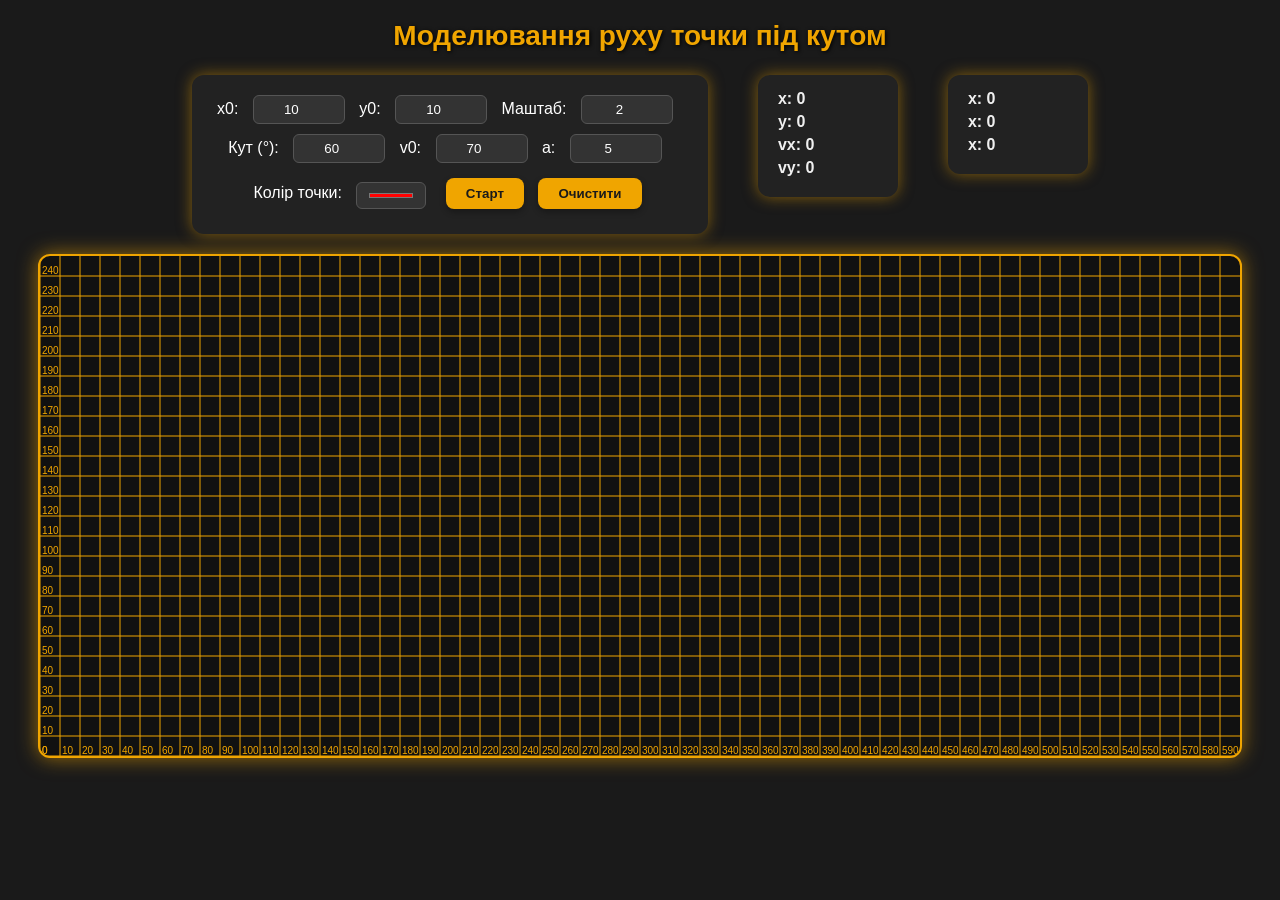
<file: angle motion/index.html>
<!DOCTYPE html>
<html lang="uk">

    <head>
        <meta charset="UTF-8">
        <title>Моделювання руху точки</title>
        <link href="style.css" rel="stylesheet">
    </head>

    <body>

        <h2>Моделювання руху точки під кутом</h2>

        <div class="top-container">
            <div class="controls">
                <label for="x0">x0:</label>
                <input id="x0" type="number" value="10">
                <label for="y0">y0:</label>
                <input id="y0" type="number" value="10">
                <label for="scale">Маштаб:</label>
                <input id="scale" type="number" value="2"><br>
                <label for="angle">Кут (°):</label>
                <input id="angle" type="number" value="60">
                <label for="v0">v0:</label>
                <input id="v0" type="number" value="70">
                <label for="a">a:</label>
                <input id="a" type="number" value="5"><br>
                <label for="point-color">Колір точки:</label>
                <input id="point-color" type="color" value="#ff0000">


                <button onclick="startSimulation()">Старт</button>
                <button onclick="clearCanvas()">Очистити</button>
            </div>
            <div class="info">
                <div id="info-x">x: 0</div>
                <div id="info-y">y: 0</div>
                <div id="info-vx">vx: 0</div>
                <div id="info-vy">vy: 0</div>
            </div>
            <div class="info">
                <div id="info-t">x: 0</div>
                <div id="info-l">x: 0</div>
                <div id="info-h">x: 0</div>
            </div>
        </div>

        <canvas id="canvas"></canvas>
        <div id="tooltip"></div>


        <script src="script.js"></script>
    </body>

</html>
</file>
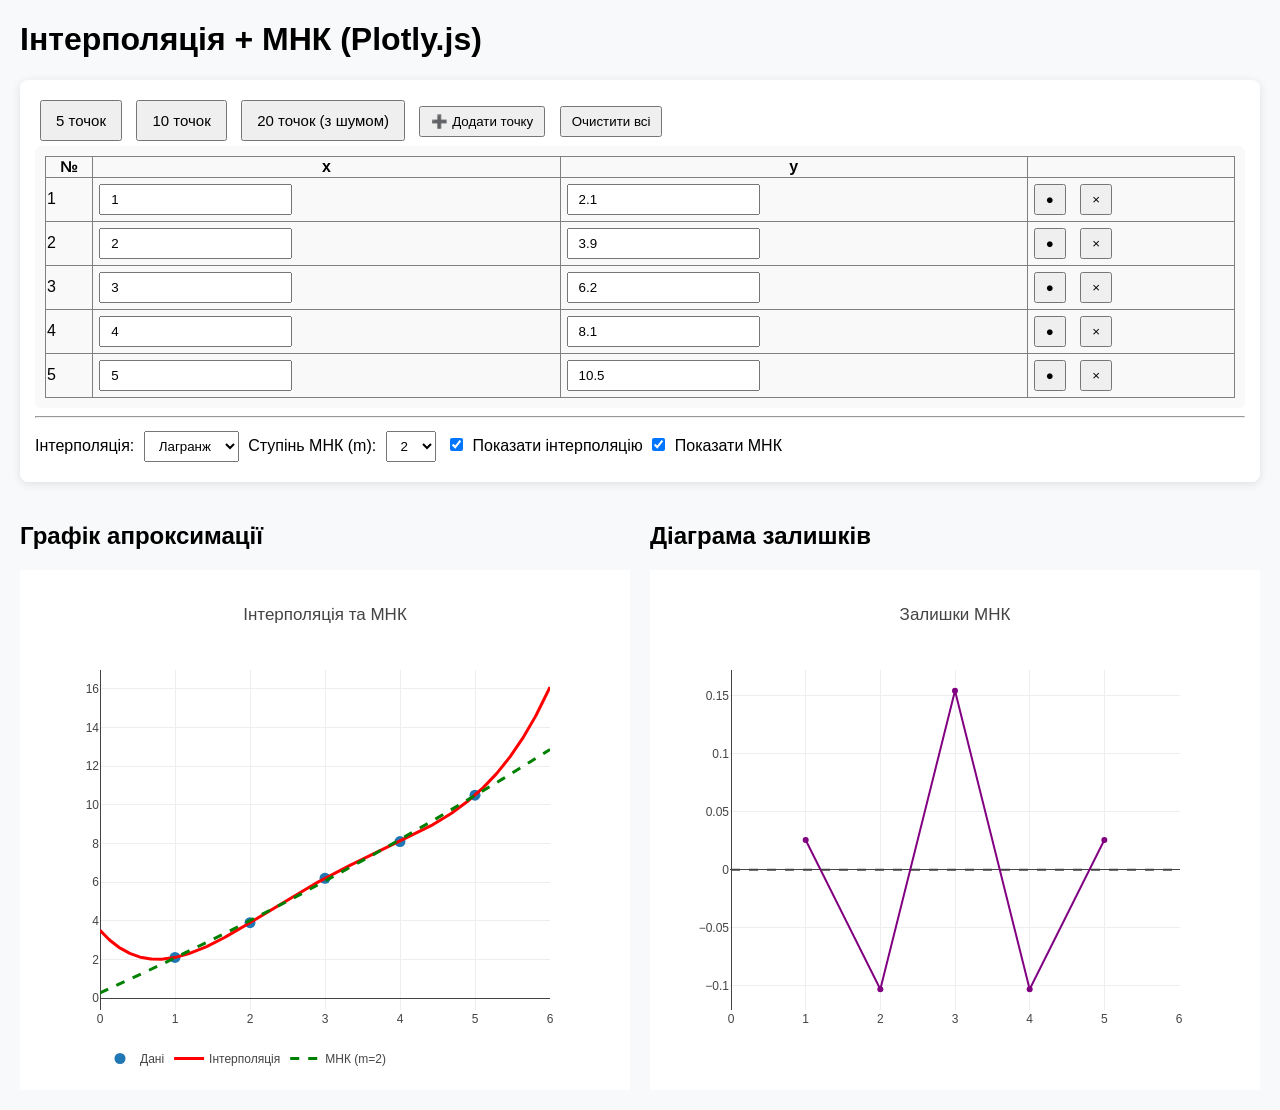
<file: functions_approximation/index.html>
<!DOCTYPE html>
<html lang="uk">

    <head>
        <meta charset="UTF-8">
        <meta name="viewport" content="width=device-width, initial-scale=1.0">
        <title>Інтерполяція та МНК — Plotly.js</title>
        <script src="https://cdn.plot.ly/plotly-2.35.2.min.js"></script>
        <style>
            body {
                font-family: Arial, sans-serif;
                margin: 20px;
                background: #f8f9fa;
            }

            .container {
                max-width: 1400px;
                margin: auto;
            }

            .controls {
                background: white;
                padding: 15px;
                border-radius: 8px;
                box-shadow: 0 2px 10px rgba(0, 0, 0, 0.1);
                margin-bottom: 20px;
            }

            button,
            select,
            input {
                margin: 5px;
                padding: 6px 10px;
            }

            .dataset-btn {
                padding: 10px 14px;
                font-size: 15px;
            }

            #points-list {
                max-height: 280px;
                overflow-y: auto;
                background: #f9f9f9;
                padding: 10px;
                border-radius: 6px;
            }
        </style>
    </head>

    <body>
        <div class="container">
            <h1>Інтерполяція + МНК (Plotly.js)</h1>

            <div class="controls">
                <button class="dataset-btn" onclick="loadDataset(0)">5 точок</button>
                <button class="dataset-btn" onclick="loadDataset(1)">10 точок</button>
                <button class="dataset-btn" onclick="loadDataset(2)">20 точок (з шумом)</button>

                <button onclick="addPoint()">➕ Додати точку</button>
                <button onclick="clearPoints()">Очистити всі</button>

                <div id="points-list"></div>

                <hr>
                <label>Інтерполяція:
                    <select id="interp-method" onchange="updatePlots()">
                        <option value="lagrange">Лагранж</option>
                        <option value="newton">Ньютон</option>
                    </select>
                </label>

                <label>Ступінь МНК (m):
                    <select id="degree" onchange="updatePlots()">
                        <option value="1">1</option>
                        <option value="2" selected>2</option>
                        <option value="3">3</option>
                        <option value="4">4</option>
                    </select>
                </label>

                <label><input type="checkbox" id="show-interp" checked onchange="updatePlots()"> Показати
                    інтерполяцію</label>
                <label><input type="checkbox" id="show-ls" checked onchange="updatePlots()"> Показати МНК</label>
            </div>

            <div style="display:grid; grid-template-columns:1fr 1fr; gap:20px;">
                <div>
                    <h2>Графік апроксимації</h2>
                    <div id="main-plot" style="width:100%; height:520px;"></div>
                </div>
                <div>
                    <h2>Діаграма залишків</h2>
                    <div id="residual-plot" style="width:100%; height:520px;"></div>
                </div>
            </div>
        </div>

        <script>
            // ==================== ДАНІ ====================
            let currentPoints = [];
            let activeIndex = -1;

            const defaultDatasets = [
                { x: [1, 2, 3, 4, 5], y: [2.1, 3.9, 6.2, 8.1, 10.5] },
                { x: [0, 1, 2, 3, 4, 5, 6, 7], y: [1.2, 2.3, 3.5, 4.8, 6.2, 7.5, 8.9, 10.1] },
                {
                    x: [0, 0.5, 1, 1.5, 2, 2.5, 3, 3.5, 4, 4.5, 5, 5.5, 6, 6.5, 7, 7.5, 8, 8.5, 9, 9.5],
                    y: [1.1, 1.4, 2.2, 2.8, 3.5, 4.1, 4.9, 5.2, 6.1, 6.7, 7.3, 7.8, 8.5, 9.2, 10.1, 10.4, 11.2, 11.9, 12.5, 13.1]
                }
            ];

            // ==================== ЗАВАНТАЖЕННЯ ====================
            function loadDataset(idx) {
                currentPoints = defaultDatasets[idx].x.map((xi, i) => ({ x: xi, y: defaultDatasets[idx].y[i] }));
                activeIndex = -1;
                renderPointsList();
                updatePlots();
            }

            // ==================== РЕДАГУВАННЯ ТОЧОК ====================
            function renderPointsList() {
                let html = `<table border="1" style="width:100%; border-collapse:collapse;">
    <tr><th>№</th><th>x</th><th>y</th><th></th></tr>`;

                currentPoints.forEach((p, i) => {
                    html += `<tr ${i === activeIndex ? 'style="background:#fff176"' : ''}>
      <td>${i + 1}</td>
      <td><input type="number" step="0.01" value="${p.x}" onchange="updatePoint(${i},'x',this.value)"></td>
      <td><input type="number" step="0.01" value="${p.y}" onchange="updatePoint(${i},'y',this.value)"></td>
      <td>
        <button onclick="setActive(${i})">●</button>
        <button onclick="deletePoint(${i})">×</button>
      </td>
    </tr>`;
                });
                html += `</table>`;
                document.getElementById('points-list').innerHTML = html;
            }

            function updatePoint(i, key, val) {
                currentPoints[i][key] = parseFloat(val);
                renderPointsList();
                updatePlots();
            }

            function deletePoint(i) {
                currentPoints.splice(i, 1);
                if (activeIndex >= currentPoints.length) activeIndex = -1;
                renderPointsList();
                updatePlots();
            }

            function addPoint() {
                const last = currentPoints[currentPoints.length - 1] || { x: 0, y: 0 };
                currentPoints.push({ x: parseFloat((last.x + 1).toFixed(2)), y: parseFloat((last.y + 1).toFixed(2)) });
                renderPointsList();
                updatePlots();
            }

            function clearPoints() {
                currentPoints = [];
                activeIndex = -1;
                renderPointsList();
                updatePlots();
            }

            function setActive(i) { activeIndex = i; renderPointsList(); updatePlots(); }

            // ==================== МАТЕМАТИКА ====================

            function lagrange(x, xs, ys) {
                let sum = 0;
                for (let i = 0; i < xs.length; i++) {
                    let prod = ys[i];
                    for (let j = 0; j < xs.length; j++) {
                        if (i !== j) prod *= (x - xs[j]) / (xs[i] - xs[j]);
                    }
                    sum += prod;
                }
                return sum;
            }

            function dividedDifferences(xs, ys) {
                const n = xs.length;
                let dd = ys.slice();
                const coeffs = [dd[0]];
                for (let j = 1; j < n; j++) {
                    for (let i = n - 1; i >= j; i--) {
                        dd[i] = (dd[i] - dd[i - 1]) / (xs[i] - xs[i - j]);
                    }
                    coeffs.push(dd[j]);
                }
                return coeffs;
            }

            function newtonEval(x, xs, coeffs) {
                let sum = coeffs[0];
                let prod = 1;
                for (let i = 1; i < coeffs.length; i++) {
                    prod *= (x - xs[i - 1]);
                    sum += coeffs[i] * prod;
                }
                return sum;
            }

            // ==================== СТАБІЛЬНИЙ МНК ====================
            function polyFit(xs, ys, m) {
                const n = xs.length;
                const A = xs.map(x => {
                    const row = [];
                    let p = 1;
                    for (let j = 0; j <= m; j++) {
                        row.push(p);
                        p *= x;
                    }
                    return row;
                });

                // Normal equations: ATA * c = ATy
                const ATA = Array(m + 1).fill(0).map(() => Array(m + 1).fill(0));
                const ATy = Array(m + 1).fill(0);

                for (let i = 0; i < n; i++) {
                    for (let j = 0; j <= m; j++) {
                        for (let k = 0; k <= m; k++) {
                            ATA[j][k] += A[i][j] * A[i][k];
                        }
                        ATy[j] += A[i][j] * ys[i];
                    }
                }

                // Розв'язуємо ATA * c = ATy за допомогою Gaussian elimination з частковим пивотингом
                return gaussianElimination(ATA, ATy);
            }

            function gaussianElimination(A, b) {
                const n = A.length;
                const M = A.map((row, i) => [...row, b[i]]);

                for (let i = 0; i < n; i++) {
                    // Partial pivoting
                    let maxRow = i;
                    for (let k = i + 1; k < n; k++) {
                        if (Math.abs(M[k][i]) > Math.abs(M[maxRow][i])) maxRow = k;
                    }
                    [M[i], M[maxRow]] = [M[maxRow], M[i]];

                    if (Math.abs(M[i][i]) < 1e-12) {
                        console.warn("Матриця погано обумовлена");
                        return Array(n).fill(0); // fallback
                    }

                    for (let k = i + 1; k < n; k++) {
                        const c = -M[k][i] / M[i][i];
                        for (let j = i; j <= n; j++) {
                            M[k][j] += c * M[i][j];
                        }
                    }
                }

                const x = new Array(n).fill(0);
                for (let i = n - 1; i >= 0; i--) {
                    x[i] = M[i][n] / M[i][i];
                    for (let k = i - 1; k >= 0; k--) {
                        M[k][n] -= M[k][i] * x[i];
                    }
                }
                return x;
            }

            // ==================== ГРАФІКИ ====================
            let mainPlot, residualPlot;

            function updatePlots() {
                if (currentPoints.length < 2) {
                    console.log("Потрібно мінімум 2 точки");
                    return;
                }

                const xs = currentPoints.map(p => p.x);
                const ys = currentPoints.map(p => p.y);
                const xMin = Math.min(...xs) - 1;
                const xMax = Math.max(...xs) + 1;
                const xDense = Array.from({ length: 400 }, (_, i) => xMin + i * (xMax - xMin) / 399);

                const method = document.getElementById('interp-method').value;
                const m = parseInt(document.getElementById('degree').value);

                // Інтерполяція
                let yInterp = [];
                if (method === 'lagrange') {
                    yInterp = xDense.map(x => lagrange(x, xs, ys));
                } else {
                    const coeffs = dividedDifferences(xs, ys);
                    yInterp = xDense.map(x => newtonEval(x, xs, coeffs));
                }

                // МНК
                const lsCoeffs = polyFit(xs, ys, m);
                const yLS = xDense.map(x => {
                    let val = 0, px = 1;
                    for (let c of lsCoeffs) {
                        val += c * px;
                        px *= x;
                    }
                    return val;
                });

                const traces = [
                    { x: xs, y: ys, mode: 'markers', name: 'Дані', marker: { size: 11, color: '#1f77b4' } }
                ];

                if (document.getElementById('show-interp').checked) {
                    traces.push({ x: xDense, y: yInterp, mode: 'lines', name: 'Інтерполяція', line: { color: 'red', width: 3 } });
                }
                if (document.getElementById('show-ls').checked) {
                    traces.push({ x: xDense, y: yLS, mode: 'lines', name: `МНК (m=${m})`, line: { color: 'green', width: 3, dash: 'dash' } });
                }

                if (activeIndex >= 0) {
                    traces.push({
                        x: [xs[activeIndex]], y: [ys[activeIndex]],
                        mode: 'markers', name: 'Активна точка',
                        marker: { size: 16, color: 'yellow', line: { color: 'black', width: 3 } }
                    });
                }

                Plotly.react('main-plot', traces, { title: 'Інтерполяція та МНК', legend: { orientation: 'h' } });

                // Залишки
                const yPred = xs.map(x => {
                    let val = 0, px = 1;
                    for (let c of lsCoeffs) { val += c * px; px *= x; }
                    return val;
                });
                const residuals = ys.map((y, i) => y - yPred[i]);

                Plotly.react('residual-plot', [{
                    x: xs, y: residuals, mode: 'markers+lines',
                    name: 'Залишки', marker: { color: 'purple' }
                }], {
                    title: 'Залишки МНК',
                    shapes: [{ type: 'line', x0: xMin, x1: xMax, y0: 0, y1: 0, line: { color: '#444', dash: 'dash' } }]
                });
            }

            // Запуск
            loadDataset(0);
        </script>
    </body>

</html>
</file>
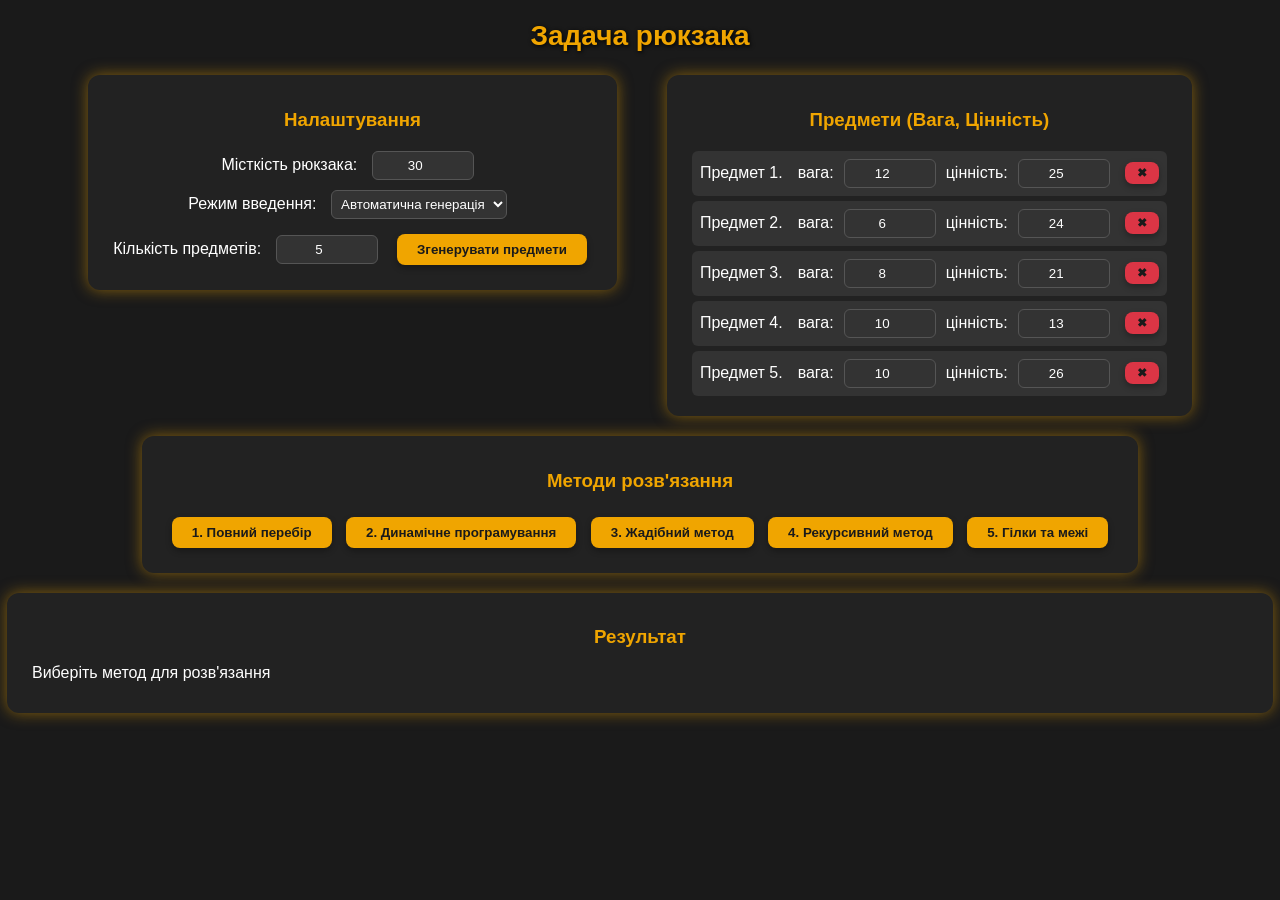
<file: knapsack problem/index.html>
<!DOCTYPE html>
<html lang="uk">

    <head>
        <meta charset="UTF-8">
        <meta name="viewport" content="width=device-width, initial-scale=1.0">
        <title>Задача рюкзака</title>
        <link href="style.css" rel="stylesheet">
    </head>

    <body>
        <h2>Задача рюкзака</h2>

        <div class="top-container">
            <div class="controls">
                <h3>Налаштування</h3>
                <div>
                    <label for="capacity">Місткість рюкзака: </label>
                    <input id="capacity" type="number" value="30" min="10">
                </div>
                <div>
                    <label for="inputMode">Режим введення: </label>
                    <select id="inputMode"
                        style="background: #333; color: white; padding: 5px; border-radius: 6px; width: auto;">
                        <option value="auto">Автоматична генерація</option>
                        <option value="manual">Ручне введення</option>
                    </select>
                </div>
                <div id="autoControls">
                    <label for="itemCount">Кількість предметів: </label>
                    <input id="itemCount" type="number" value="5" min="1" max="8">
                    <button id="generateBtn">Згенерувати предмети</button>
                </div>
                <div id="manualControls" style="display: none;">
                    <button id="addItemBtn">+ Додати предмет</button>
                    <button id="clearItemsBtn">Очистити всі</button>
                </div>
            </div>

            <div class="controls">
                <h3>Предмети (Вага, Цінність)</h3>
                <div id="itemsList">
                    <p>Натисніть "Згенерувати" або додайте предмети вручну</p>
                </div>
            </div>
        </div>

        <div class="controls" style="margin: 20px auto; width: fit-content;">
            <h3>Методи розв'язання</h3>
            <button id="bruteForceBtn">1. Повний перебір</button>
            <button id="dynamicBtn">2. Динамічне програмування</button>
            <button id="greedyBtn">3. Жадібний метод</button>
            <button id="recursiveBtn">4. Рекурсивний метод</button>
            <button id="branchBoundBtn">5. Гілки та межі</button>

        </div>

        <div class="controls" style="margin: 20px auto; width: 95%;">
            <h3>Результат</h3>
            <div id="result">
                <p>Виберіть метод для розв'язання</p>
            </div>
        </div>

        <script src="js/main.js"></script>
        <script src="js/bruteForce.js"></script>
        <script src="js/dynamic.js"></script>
        <script src="js/greedy.js"></script>
        <script src="js/branchBound.js"></script>
        <script src="js/recursive.js"></script>
    </body>

</html>
</file>
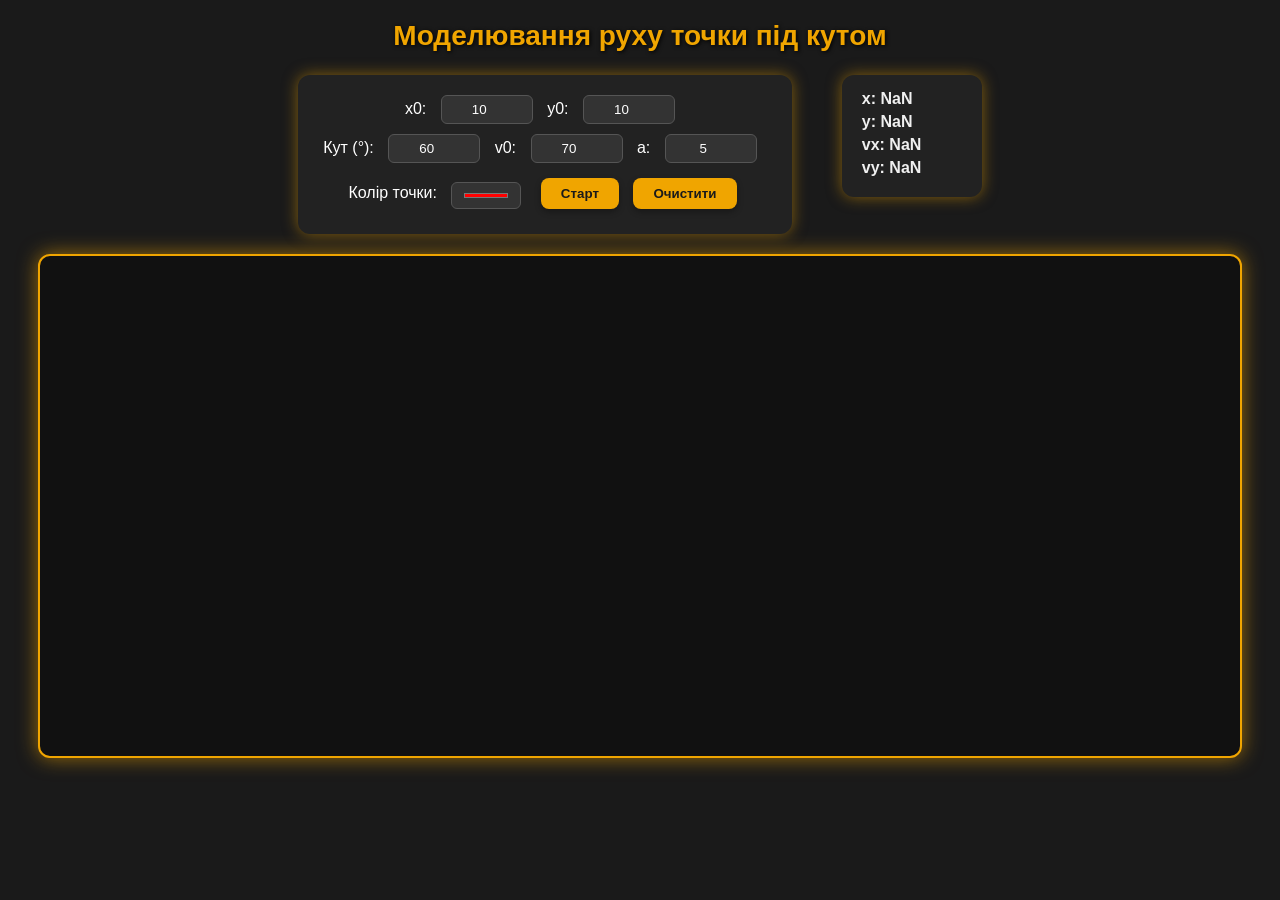
<file: rectilinear motion/index.html>
<!DOCTYPE html>
<html lang="uk">

    <head>
        <meta charset="UTF-8">
        <title>Моделювання руху точки</title>
        <link href="style.css" rel="stylesheet">
    </head>

    <body>

        <h2>Моделювання руху точки під кутом</h2>

        <div class="top-container">
            <div class="controls">
                <label for="x0">x0:</label>
                <input id="x0" type="number" value="10">
                <label for="y0">y0:</label>
                <input id="y0" type="number" value="10"><br>
                <label for="angle">Кут (°):</label>
                <input id="angle" type="number" value="60">
                <label for="v0">v0:</label>
                <input id="v0" type="number" value="70">
                <label for="a">a:</label>
                <input id="a" type="number" value="5"><br>
                <label for="point-color">Колір точки:</label>
                <input id="point-color" type="color" value="#ff0000">

                <button onclick="startSimulation()">Старт</button>
                <button onclick="clearCanvas()">Очистити</button>
            </div>
            <div id="info">
                <div id="info-x">x: 0</div>
                <div id="info-y">y: 0</div>
                <div id="info-vx">vx: 0</div>
                <div id="info-vy">vy: 0</div>
            </div>
        </div>

        <canvas id="canvas"></canvas>


        <script src="script.js"></script>
    </body>

</html>
</file>
<file: angle motion/style.css>
body {
    padding: 0;
    margin: 0;
    font-family: 'Segoe UI', Tahoma, Geneva, Verdana, sans-serif;
    color: #ffffff;
    text-align: center;
    background: #1a1a1a;
}

h2 {
    margin-top: 20px;
    font-size: 28px;
    color: #f0a500;
    text-shadow: 1px 1px 4px #000000;
}

.top-container {
    display: flex;
    gap: 50px;
    align-items: flex-start;
    justify-content: center;
    margin-top: 20px;
}

.controls {
    padding: 15px 25px;
    background: #222222;
    border-radius: 12px;
    box-shadow: 0 0 15px rgb(240 165 0 / 50%);
}

input[type="number"], input[type="color"] {
    width: 70px;
    padding: 6px 10px;
    margin: 5px 10px;
    color: #ffffff;
    text-align: center;
    background: #333333;
    border: 1px solid #555555;
    border-radius: 6px;
    transition: all 0.2s ease;
}

input[type="number"]:focus, input[type="color"]:focus {
    border-color: #f0a500;
    outline: none;
    box-shadow: 0 0 5px #f0a500;
}

button {
    padding: 8px 20px;
    margin: 10px 5px;
    font-weight: bold;
    color: #1a1a1a;
    cursor: pointer;
    background: #f0a500;
    border: none;
    border-radius: 8px;
    box-shadow: 0 3px 6px rgb(0 0 0 / 30%);
    transition: all 0.2s ease;
}

button:hover {
    background: #ffbf00;
    box-shadow: 0 5px 10px rgb(0 0 0 / 40%);
    transform: translateY(-2px);
}

canvas {
    display: block;
    width: 1200px;
    height: 500px;
    margin: 20px auto;
    background: #111111;
    border: 2px solid #f0a500;
    border-radius: 12px;
    box-shadow: 0 0 20px rgb(240 165 0 / 60%);
}

.info {
    display: flex;
    flex-direction: column;
    align-items: flex-start;
    min-width: 100px;
    padding: 15px 20px;
    font-weight: bold;
    color: #f0f0f0;
    background: #222222;
    border-radius: 12px;
    box-shadow: 0 0 15px rgb(240 165 0 / 50%);
}

.info div {
  margin-bottom: 5px;
}

#tooltip {
  position: absolute;
  z-index: 10; /* щоб був поверх canvas */
  display: none; /* спочатку прихований */
  padding: 2px 6px;
  font-size: 12px;
  color: #111111;
  pointer-events: none;
  background: #f0a500;
  border-radius: 4px;
}
</file>
<file: knapsack problem/style.css>
body {
    padding: 0;
    margin: 0;
    font-family: 'Segoe UI', Tahoma, Geneva, Verdana, sans-serif;
    color: #ffffff;
    text-align: center;
    background: #1a1a1a;
}

h2 {
    margin-top: 20px;
    font-size: 28px;
    color: #f0a500;
    text-shadow: 1px 1px 4px #000000;
}

h3 {
    margin-bottom: 15px;
    color: #f0a500;
}

h4 {
    margin: 15px 0 10px;
    color: #f0a500;
}

.top-container {
    display: flex;
    flex-wrap: wrap;
    gap: 50px;
    align-items: flex-start;
    justify-content: center;
    margin-top: 20px;
}

.controls {
    padding: 15px 25px;
    background: #222222;
    border-radius: 12px;
    box-shadow: 0 0 15px rgb(240 165 0 / 50%);
}

input[type="number"], select {
    width: 80px;
    padding: 6px 10px;
    margin: 5px 10px;
    color: #ffffff;
    text-align: center;
    background: #333333;
    border: 1px solid #555555;
    border-radius: 6px;
    transition: all 0.2s ease;
}

input[type="number"]:focus, select:focus {
    border-color: #f0a500;
    outline: none;
    box-shadow: 0 0 5px #f0a500;
}

button {
    padding: 8px 20px;
    margin: 10px 5px;
    font-weight: bold;
    color: #1a1a1a;
    cursor: pointer;
    background: #f0a500;
    border: none;
    border-radius: 8px;
    box-shadow: 0 3px 6px rgb(0 0 0 / 30%);
    transition: all 0.2s ease;
}

button:hover {
    background: #ffbf00;
    box-shadow: 0 5px 10px rgb(0 0 0 / 40%);
    transform: translateY(-2px);
}

button:active {
    transform: translateY(0);
}

.delete-btn {
    padding: 4px 12px;
    margin: 0;
    font-size: 12px;
    background: #dc3545;
}

.delete-btn:hover {
    background: #c82333;
}

#itemsList {
    min-width: 300px;
    max-height: 400px;
    margin-top: 10px;
    overflow-y: auto;
    text-align: left;
}

.item-row {
    display: flex;
    gap: 15px;
    align-items: center;
    justify-content: space-between;
    padding: 8px;
    margin: 5px 0;
    background: #333333;
    border-radius: 6px;
}

.item-inputs {
    display: flex;
    gap: 10px;
    align-items: center;
}

.item-inputs input {
    width: 60px;
    margin: 0;
}

.result-item {
    padding: 10px;
    margin: 10px 0;
    text-align: left;
    background: #333333;
    border-radius: 8px;
}

.result-value {
    font-weight: bold;
    color: #f0a500;
}

#result {
    max-height: none;
    overflow-y: visible;
    text-align: left;
}

.combinations-table {
    width: 100%;
    margin-top: 10px;
    font-size: 13px;
    border-collapse: collapse;
}

.combinations-table th {
    padding: 12px 8px;
    font-weight: bold;
    color: #f0a500;
    background: #444444;
    border: 1px solid #555555;
}

.combinations-table td {
    padding: 8px;
    border: 1px solid #555555;
}

.combinations-container {
    max-height: 500px;
    margin-top: 15px;
    overflow-y: auto;
    background: #1e1e1e;
    border-radius: 8px;
}

.dp-table {
    width: 100%;
    min-width: 600px;
    font-size: 12px;
    border-collapse: collapse;
}

.dp-table th {
    padding: 10px 6px;
    font-weight: bold;
    color: #f0a500;
    text-align: center;
    background: #444444;
    border: 1px solid #555555;
}

.dp-table td {
    padding: 8px 4px;
    text-align: center;
    border: 1px solid #555555;
    transition: all 0.2s ease;
}

.dp-table .row-header {
    min-width: 60px;
    font-weight: bold;
    color: #f0a500;
    text-align: center;
    background: #444444;
}

.dp-table .row-header strong {
    font-size: 14px;
}

.dp-cell {
    font-weight: normal;
    background: #2a2a2a;
}

.dp-cell.filled-cell {
    background: #333333;
}

.dp-cell.taken-cell {
    font-weight: bold;
    color: #4CAF50;
    background: #2a4a2a;
}

.combinations-container::-webkit-scrollbar {
    width: 10px;
    height: 10px;
}

.combinations-container::-webkit-scrollbar-track {
    background: #2a2a2a;
    border-radius: 10px;
}

.combinations-container::-webkit-scrollbar-thumb {
    background: #f0a500;
    border-radius: 10px;
}

.combinations-container::-webkit-scrollbar-thumb:hover {
    background: #ffbf00;
}


::-webkit-scrollbar {
    width: 12px;
    height: 12px;
}

::-webkit-scrollbar-track {
    background: #1a1a1a;
    border-radius: 10px;
}

::-webkit-scrollbar-thumb {
    background: #f0a500;
    border-radius: 10px;
}

::-webkit-scrollbar-thumb:hover {
    background: #ffbf00;
}

::-webkit-scrollbar-corner {
    background: #1a1a1a;
}


#itemsList::-webkit-scrollbar {
    width: 8px;
}

#itemsList::-webkit-scrollbar-track {
    background: #2a2a2a;
    border-radius: 10px;
}

#itemsList::-webkit-scrollbar-thumb {
    background: #f0a500;
    border-radius: 10px;
}

#itemsList::-webkit-scrollbar-thumb:hover {
    background: #ffbf00;
}

.final-result {
    background: #222222;
    border-left: 4px solid #f0a500;
}

.overflow-x-auto {
    overflow-x: auto;
}

.greedy-table {
    width: 100%;
    margin-top: 10px;
    font-size: 13px;
    border-collapse: collapse;
}

.greedy-table th {
    padding: 12px 8px;
    font-weight: bold;
    color: #f0a500;
    background: #444444;
    border: 1px solid #555555;
}

.greedy-table td {
    padding: 8px;
    border: 1px solid #555555;
}

.greedy-table .take-row {
    background: rgb(76 175 80 / 10%);
}

.greedy-table .reject-row {
    background: rgb(255 107 107 / 5%);
}

.greedy-table .decision-take {
    font-weight: bold;
    color: #4CAF50;
}

.greedy-table .decision-reject {
    color: #ff6b6b;
}

.sorting-table {
    width: 100%;
    margin-top: 10px;
    font-size: 12px;
    border-collapse: collapse;
}

.sorting-table th {
    padding: 8px;
    color: #f0a500;
    background: #555555;
    border: 1px solid #666666;
}

.sorting-table td {
    padding: 6px;
    text-align: center;
    border: 1px solid #666666;
}

.sorting-table .ratio-value {
    font-weight: bold;
    color: #f0a500;
}

.summary-table {
    width: 100%;
    margin-top: 10px;
    border-collapse: collapse;
}

.summary-table td {
    padding: 8px;
    border-bottom: 1px solid #444444;
}

.summary-table td:first-child {
    width: 60%;
    font-weight: bold;
}

.summary-table .total-value {
    font-size: 18px;
    font-weight: bold;
    color: #f0a500;
}

.bag-table {
    width: 100%;
    margin-top: 10px;
    font-size: 13px;
    border-collapse: collapse;
}

.bag-table th {
    padding: 10px 6px;
    font-weight: bold;
    color: #f0a500;
    text-align: center;
    background: #444444;
    border: 1px solid #555555;
}

.bag-table td {
    padding: 8px 6px;
    text-align: center;
    border: 1px solid #555555;
}

.bag-table .take-row {
    background: rgb(76 175 80 / 15%);
    border-left: 3px solid #4CAF50;
}

.bag-table .reject-row {
    background: rgb(255 107 107 / 8%);
    border-left: 3px solid #ff6b6b;
}

.bag-table .value-highlight {
    font-size: 14px;
    font-weight: bold;
    color: #f0a500;
}


.tree-container {
    padding: 20px;
    overflow-x: auto;
    background: #1e1e1e;
    border-radius: 8px;
}

.tree {
    min-width: 100%;
    padding: 20px;
    font-family: 'Segoe UI', Tahoma, Geneva, Verdana, sans-serif;
}

.tree-node {
    position: relative;
    margin-bottom: 20px;
}

.node-content {
    display: inline-block;
    min-width: 280px;
    padding: 12px 15px;
    background: linear-gradient(135deg, #2a2a2a 0%, #222222 100%);
    border: 1px solid #444444;
    border-radius: 10px;
    box-shadow: 0 2px 8px rgb(0 0 0 / 30%);
}

.node-title {
    margin-bottom: 8px;
    font-size: 14px;
    font-weight: bold;
    color: #f0a500;
}

.node-info {
    display: flex;
    gap: 20px;
    margin-bottom: 5px;
    font-size: 12px;
    color: #dddddd;
}

.node-current {
    display: flex;
    gap: 20px;
    padding-top: 5px;
    margin-top: 5px;
    font-size: 11px;
    color: #aaaaaa;
    border-top: 1px solid #444444;
}

.node-items {
    margin-top: 5px;
    font-size: 12px;
    color: #4CAF50;
}

.node-children {
    position: relative;
    display: flex;
    flex-wrap: wrap;
    gap: 40px;
    margin-top: 15px;
    margin-left: 30px;
}

.node-children::before {
    position: absolute;
    top: -10px;
    left: 20px;
    width: calc(100% - 40px);
    height: 2px;
    content: '';
    background: linear-gradient(90deg, #444444, #f0a500, #444444);
}

.branch {
    position: relative;
    padding-left: 20px;
}

.branch::before {
    position: absolute;
    top: -10px;
    left: 0;
    width: 2px;
    height: 30px;
    content: '';
    background: #f0a500;
}

.branch-label {
    display: inline-block;
    padding: 4px 10px;
    margin-bottom: 10px;
    font-size: 11px;
    font-weight: bold;
    background: #333333;
    border-radius: 15px;
}

.branch-left .branch-label {
    color: #4CAF50;
    background: rgb(76 175 80 / 20%);
    border: 1px solid #4CAF50;
}

.branch-right .branch-label {
    color: #ff6b6b;
    background: rgb(255 107 107 / 20%);
    border: 1px solid #ff6b6b;
}

.branch-content {
    margin-top: 10px;
}

.leaf-node {
    margin: 10px 0;
}

.leaf-node.valid-leaf .node-content {
    background: linear-gradient(135deg, #1a3a1a 0%, #0a2a0a 100%);
    border-color: #4CAF50;
}

.leaf-node.invalid-leaf .node-content {
    background: linear-gradient(135deg, #3a1a1a 0%, #2a0a0a 100%);
    border-color: #ff6b6b;
    opacity: 0.8;
}

.leaf-node .node-title {
    color: #f0a500;
}

.valid-leaf .node-items {
    color: #4CAF50;
}


.tree-container::-webkit-scrollbar {
    height: 10px;
}

.tree-container::-webkit-scrollbar-track {
    background: #2a2a2a;
    border-radius: 10px;
}

.tree-container::-webkit-scrollbar-thumb {
    background: #f0a500;
    border-radius: 10px;
}

.pruned-node .node-content.pruned {
    text-decoration: line-through;
    background: linear-gradient(135deg, #3a3a3a 0%, #2a2a2a 100%);
    filter: grayscale(0.3);
    border-color: #666666;
    opacity: 0.7;
}

.pruned-node .node-title {
    color: #888888;
}

.bound-value {
    padding: 2px 6px;
    font-weight: bold;
    color: #f0a500;
    background: rgb(240 165 0 / 10%);
    border-radius: 4px;
}
</file>
<file: rectilinear motion/style.css>
body {
    padding: 0;
    margin: 0;
    font-family: 'Segoe UI', Tahoma, Geneva, Verdana, sans-serif;
    color: #ffffff;
    text-align: center;
    background: #1a1a1a; /* темний фон */
}

h2 {
    margin-top: 20px;
    font-size: 28px;
    color: #f0a500;
    text-shadow: 1px 1px 4px #000000;
}

.top-container {
    display: flex;
    gap: 50px;
    align-items: flex-start;
    justify-content: center;
    margin-top: 20px;
}

.controls {
    padding: 15px 25px;
    background: #222222;
    border-radius: 12px;
    box-shadow: 0 0 15px rgb(240 165 0 / 50%);
}

input[type="number"], input[type="color"] {
    width: 70px;
    padding: 6px 10px;
    margin: 5px 10px;
    color: #ffffff;
    text-align: center;
    background: #333333;
    border: 1px solid #555555;
    border-radius: 6px;
    transition: all 0.2s ease;
}

input[type="number"]:focus, input[type="color"]:focus {
    border-color: #f0a500;
    outline: none;
    box-shadow: 0 0 5px #f0a500;
}

button {
    padding: 8px 20px;
    margin: 10px 5px;
    font-weight: bold;
    color: #1a1a1a;
    cursor: pointer;
    background: #f0a500;
    border: none;
    border-radius: 8px;
    box-shadow: 0 3px 6px rgb(0 0 0 / 30%);
    transition: all 0.2s ease;
}

button:hover {
    background: #ffbf00;
    box-shadow: 0 5px 10px rgb(0 0 0 / 40%);
    transform: translateY(-2px);
}

canvas {
    display: block;
    width: 1200px;
    height: 500px;
    margin: 20px auto;
    background: #111111;
    border: 2px solid #f0a500;
    border-radius: 12px;
    box-shadow: 0 0 20px rgb(240 165 0 / 60%);
}

#info {
    display: flex;
    flex-direction: column;
    align-items: flex-start;
    min-width: 100px;
    padding: 15px 20px;
    font-weight: bold;
    color: #f0f0f0;
    background: #222222;
    border-radius: 12px;
    box-shadow: 0 0 15px rgb(240 165 0 / 50%);
}

#info div {
  margin-bottom: 5px;
}
</file>
